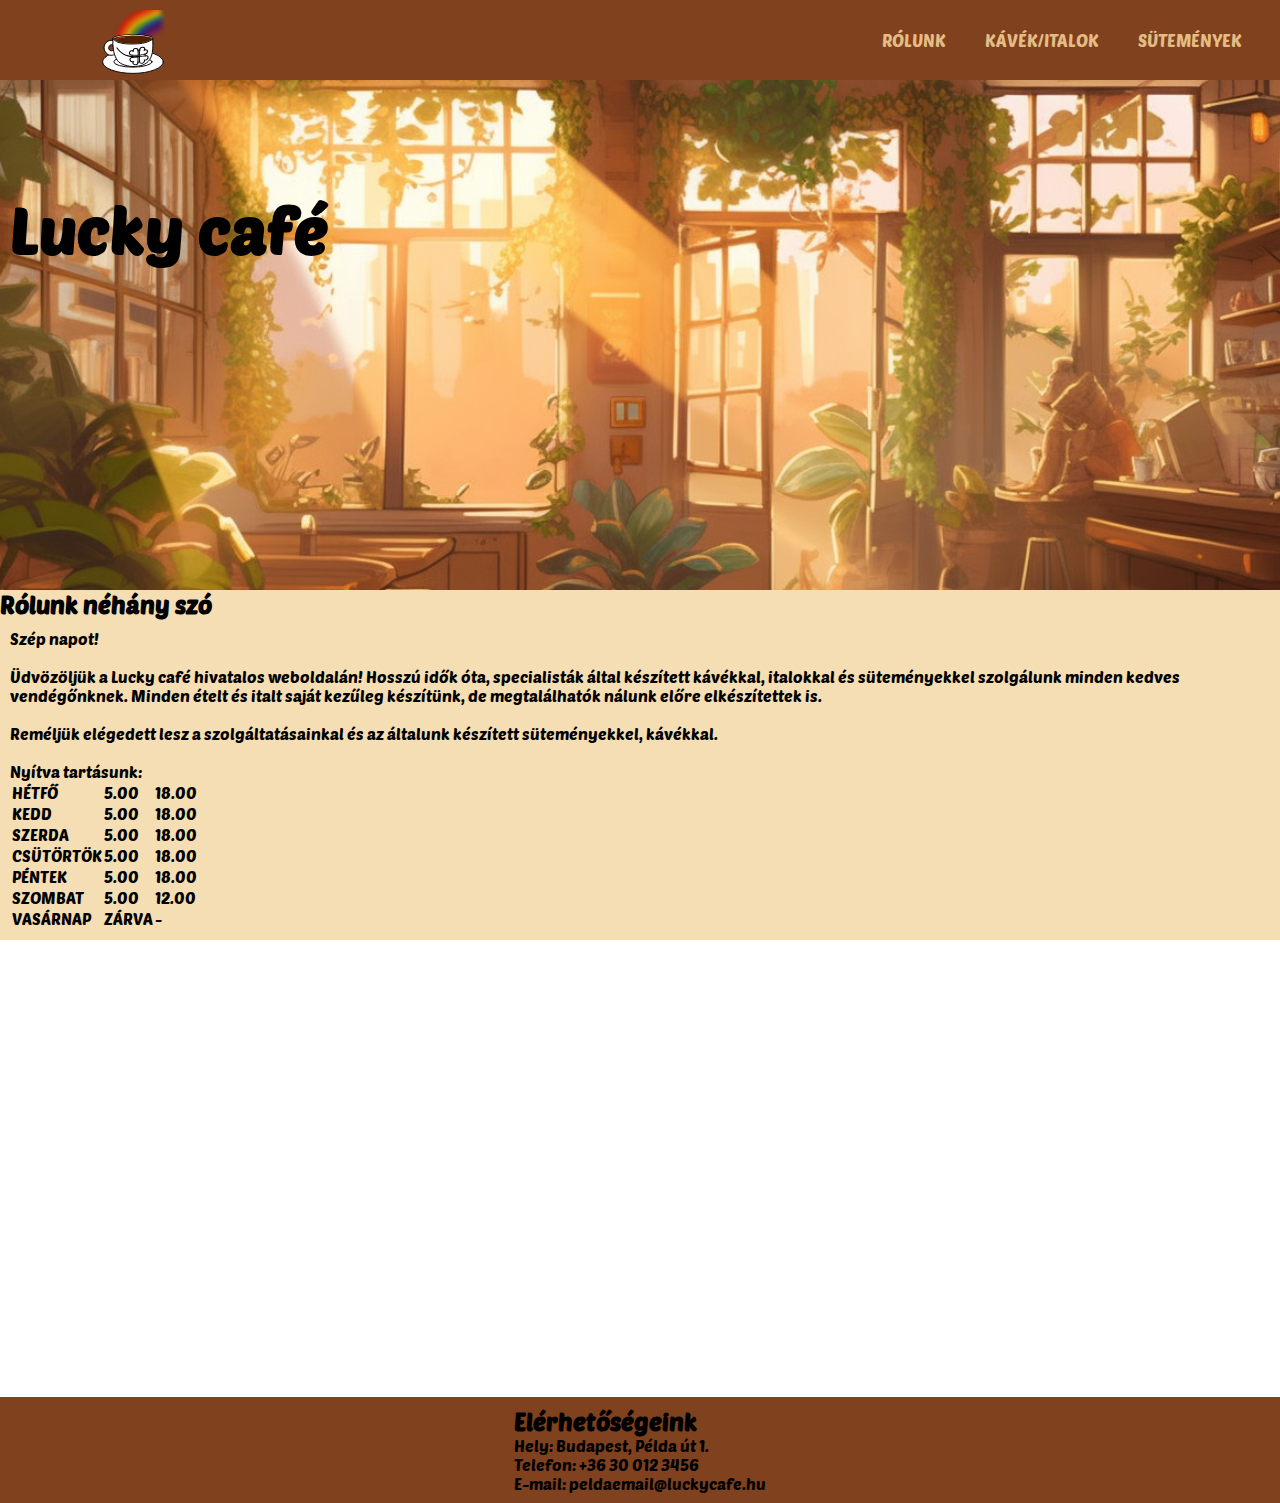
<file: index.html>
<!DOCTYPE html>
<html lang="hu" dir="ltr">
<head>
    <meta charset="UTF-8">
    <meta name="viewport" content="width=device-width, initial-scale=1.0">
    <link rel="stylesheet" href="style.css">
    <link rel="stylesheet" href="style_1.0.css">
    <link rel="stylesheet" href="https://cdnjs.cloudflare.com/ajax/libs/font-awesome/5.15.3/css/all.min.css"/>
    <title>Lucky café</title>
    <style>
        @import url('https://fonts.googleapis.com/css2?family=Poetsen+One&display=swap');
    </style>
</head>
<body class="poetsen-one-regular">
    <!--Fejléc/Menü-->
    <nav>
        <input type="checkbox" id="check">
        <label for="check" class="checkbtn">
            <i class="fas fa-bars"></i>
        </label>
        <a href="index.html"><label><img class="logo" src="coffee/icon_3.0.svg.2024_05_04_11_36_27.0.svg" alt="icon_3" ></label></a>
        <ul>
          <li><a href="index.html">Rólunk</a></li>
          <li><a href="kave.html">Kávék/Italok</a></li>
          <li><a href="suti.html">Sütemények</a></li>
        </ul>
    </nav>
    <div class="tar_flex0" id="tar_flex0" style="height: 350px;top: 100px;margin-top: 80px;">
        <div class="cím" style="height: 80px;width: 350px;">
            <h1>Lucky café</h1>
        </div>
    </div>
    <br>
    <div class="tar_flex" id="tar_flex" style="margin-top: 10%;">
        <div class="tartalom">
            <div class="f_tar">
                <div class="alcím">
                    <h2>Rólunk néhány szó</h2>
                </div>
                <div class="web_tar">
                        <!--Bemutatkozó szöveg-->
                    <p>Szép napot!</p>
                    <br>
                    <p>Üdvözöljük a Lucky café hivatalos weboldalán! Hosszú idők óta, specialisták által készített kávékkal, italokkal és süteményekkel szolgálunk minden kedves vendégőnknek. Minden ételt és italt saját kezűleg készítünk, de megtalálhatók nálunk előre elkészítettek is.</p>
                    <br>      
                    <p>Reméljük elégedett lesz a szolgáltatásainkal és az általunk készített süteményekkel, kávékkal.</p>
                    <br>
                    <!--
                    <img src="coffee/att.7Wu6R47NMbo-m3FtO8WxybtJWKPCItmOzVxPZAXQDpg.jpg" alt="ember">
                    <br>
                    <p>Sziasztok, Máté vagyok, a Lucky kávézó egyik alapítója! Kedves, jószívű és humoros vagyok. Igyekszem eligazítani és jókedvre deríteni a befáradó vendégeket, hogy a kávézóban mindig jó kedv legyen. Remélem jól fogod érezni magad!</p>
                    -->
                    <p>Nyítva tartásunk:</p>
                    <table>
                        <tr>
                            <td>HÉTFŐ</td>
                            <td>5.00</td>
                            <td>18.00</td>
                        </tr>
                        <tr>
                            <td>KEDD</td>
                            <td>5.00</td>
                            <td>18.00</td>
                        </tr>
                        <tr>
                            <td>SZERDA</td>
                            <td>5.00</td>
                            <td>18.00</td>
                        </tr>
                        <tr>
                            <td>CSÜTÖRTÖK</td>
                            <td>5.00</td>
                            <td>18.00</td>
                        </tr>
                        <tr>
                            <td>PÉNTEK</td>
                            <td>5.00</td>
                            <td>18.00</td>
                        </tr>
                        <tr>
                            <td>SZOMBAT</td>
                            <td>5.00</td>
                            <td>12.00</td>
                        </tr>
                        <tr>
                            <td>VASÁRNAP</td>
                            <td>ZÁRVA</td>
                            <td>-</td>
                        </tr>
                    </table>
                </div>
            </div>
        </div>
    </div>  
    <div class="tar_flex2" id="tar_flex2" style="bottom: auto;">
        <div class="also_tar">   
            <!--Információk-->
            <h2>Elérhetőségeink</h2>
            <ol>
                <li>Hely: Budapest, Példa út 1.</li>
                <li>Telefon: +36 30 012 3456</li>
                <li>E-mail: peldaemail@luckycafe.hu</li>
            </ol>
        </div>
    </div>  
</body>
</html>
</file>
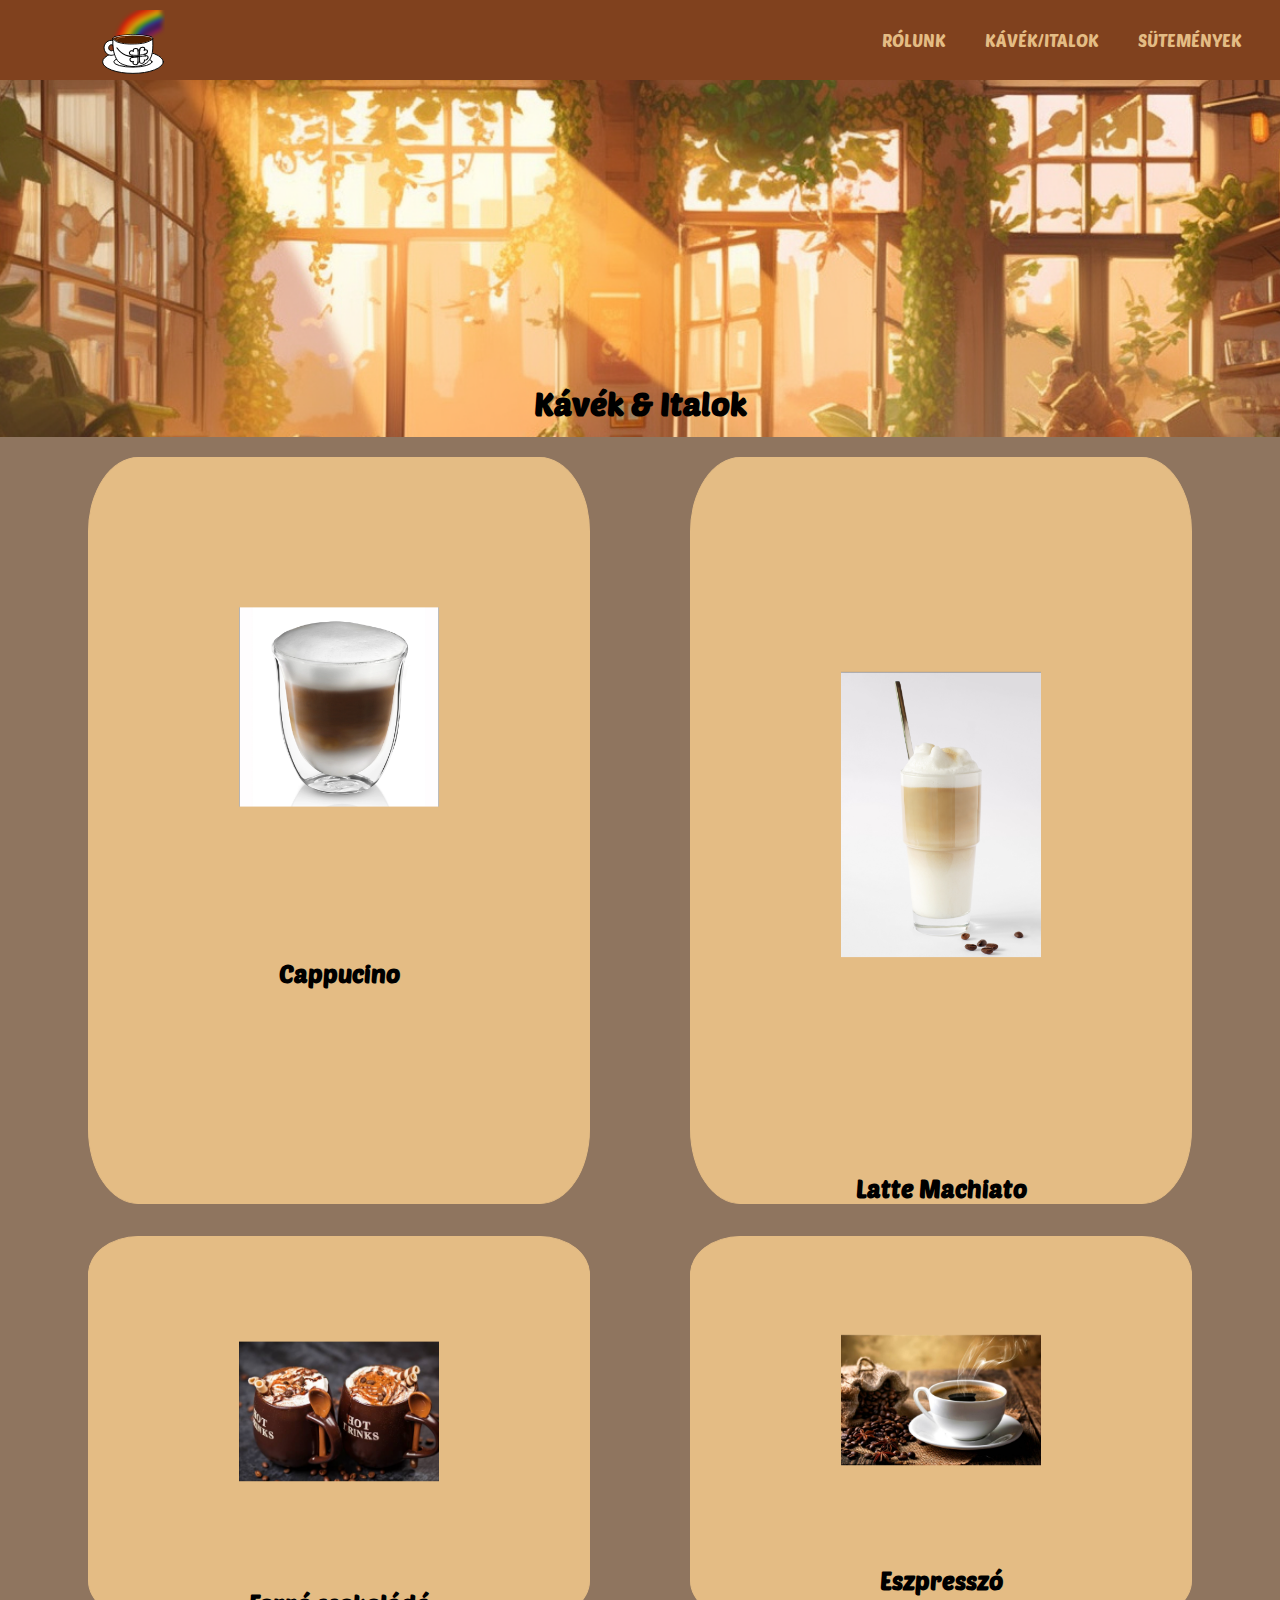
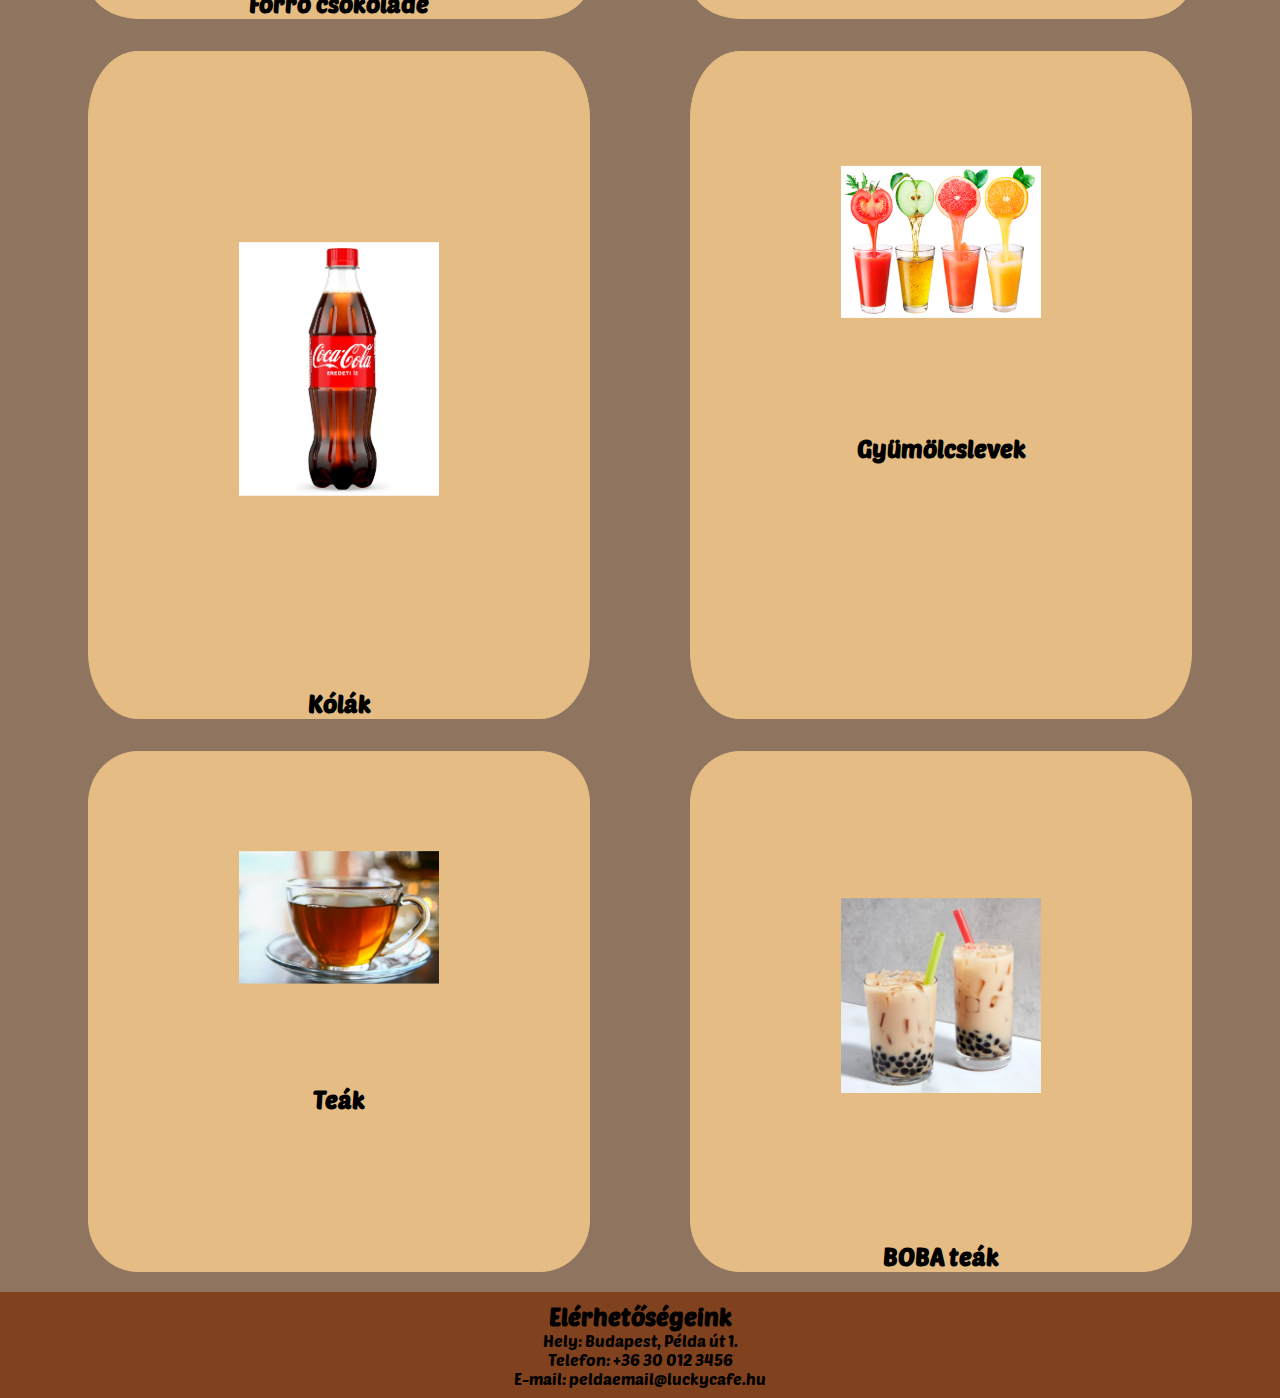
<file: kave.html>
<!DOCTYPE html>
<html lang="hu" dir="ltr">
<head>
    <meta charset="UTF-8">
    <meta name="viewport" content="width=device-width, initial-scale=1.0">
    <link rel="stylesheet" href="style.css">
    <link rel="stylesheet" href="style_2.0.css">
    <link rel="stylesheet" href="https://cdnjs.cloudflare.com/ajax/libs/font-awesome/5.15.3/css/all.min.css"/>
    <title>Kávék/Italok</title>
    <style>
        @import url('https://fonts.googleapis.com/css2?family=Poetsen+One&display=swap');
      </style>
</head>
<body class="poetsen-one-regular">
  <!--Fejléc/Menü-->
  <nav>
    <input type="checkbox" id="check">
    <label for="check" class="checkbtn">
        <i class="fas fa-bars"></i>
    </label>
    <a href="index.html"><label><img class="logo" src="coffee/icon_3.0.svg.2024_05_04_11_36_27.0.svg" alt="icon_3" ></label></a>
    <ul>
      <li><a href="index.html">Rólunk</a></li>
      <li><a href="kave.html">Kávék/Italok</a></li>
      <li><a href="suti.html">Sütemények</a></li>
    </ul>
  </nav>
  <div style="margin-top: 30%; margin-bottom: 15px;">
    <h1>Kávék & Italok</h1>
  </div>
  <div class="téma1">
    <div class="box_t">
      <img class="img" src="coffee/cap.png" alt="Cappucino">
      <h2>Cappucino</h2>
    </div> 

    <div class="box_t">
      <img class="img" src="coffee/latte.png" alt="Latte Machiato">
      <h2>Latte Machiato</h2>
    </div>

    <div class="box_t">
      <img class="img" src="coffee/csoki.png" alt="Forró csokoládé">
      <h2>Forró csokoládé</h2>
    </div>
        
    <div class="box_t">
      <img class="img" src="coffee/espresso.png" alt="Eszpresszó">
      <h2>Eszpresszó</h2>
    </div>

    <div class="box_t">
      <img class="img" src="coffee/cola.png" alt="Kólák">
      <h2>Kólák</h2>
    </div>

    <div class="box_t">
      <img class="img" src="coffee/gyumi.png" alt="Kólák">
      <h2>Gyümölcslevek</h2>
    </div>

    <div class="box_t">
      <img class="img" src="coffee/tea.png" alt="Teák">
      <h2>Teák</h2>
    </div>

    <div class="box_t">
      <img class="img" src="coffee/boba.png" alt="BOBA teák">
      <h2>BOBA teák</h2>
    </div>
  </div>
  <!--Információk-->
  <div class="tar_flex2_1" id="tar_flex2_1" style="bottom: auto;">
    <div class="also_tar">
      <h2>Elérhetőségeink</h2>
      <ol>
        <li>Hely: Budapest, Példa út 1.</li>
        <li>Telefon: +36 30 012 3456</li>
        <li>E-mail: peldaemail@luckycafe.hu</li>
      </ol>
    </div>
  </div>
</body>
</html>
</file>
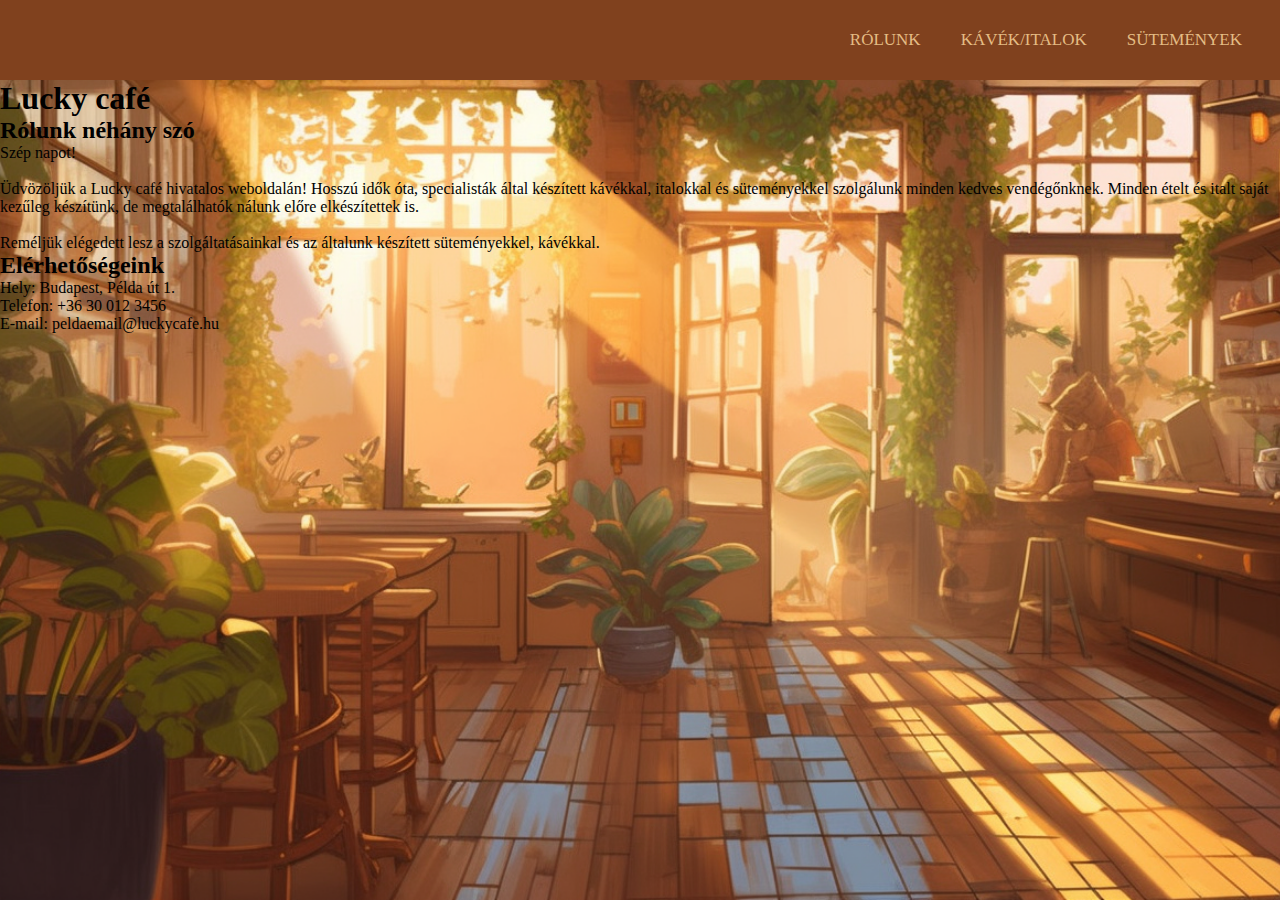
<file: lucky_coffee.html>
<!DOCTYPE html>
<html lang="hu">
<head>
    <meta charset="UTF-8">
    <meta name="viewport" content="width=device-width, initial-scale=1.0">
    <link rel="stylesheet" href="style.css">
    <title>Lucky café</title>
</head>
<body>
    <!--Fejléc/Menü-->
    <header>
        <!--logó-->
        <img class="logo" src="coffee/icon_3.0.svg.2024_05_04_11_36_27.0.svg" alt="icon_3">
        <nav>
            <ul class="nav__links">
                <li><a href="lucky_coffee.html">Rólunk</a></li>
                <li><a href="kave.html">Kávék/Italok</a></li>
                <li><a href="suti.html">Sütemények</a></li>
            </ul>
        </nav>
        <a class="cta" href="#"><button>Kapcsolat</button></a>
    </header>
    <div class="tar_flex">
        <div class="tartalom">
            <div class="f_tar">
                <div class="cím">
                    <h1>Lucky café</h1>
                </div>
                <div class="al_cím">
                    <div class="alcím">
                    <h2>Rólunk néhány szó</h2>
                    </div>
                    <div class="web_tar">
                        <!--Bemutatkozó szöveg-->
                        <p>Szép napot!</p>
                        <br>
                        <p>Üdvözöljük a Lucky café hivatalos weboldalán! Hosszú idők óta, specialisták által készített kávékkal, italokkal és süteményekkel szolgálunk minden kedves vendégőnknek. Minden ételt és italt saját kezűleg készítünk, de megtalálhatók nálunk előre elkészítettek is.</p>
                        <br>      
                        <p>Reméljük elégedett lesz a szolgáltatásainkal és az általunk készített süteményekkel, kávékkal.</p>
                    </div>
                </div>
            </div>    
            <div class="also_léc">
                <!--Információk-->
                <h2>Elérhetőségeink</h2>
                <p>Hely: Budapest, Példa út 1.</p>
                <p>Telefon: +36 30 012 3456</p>
                <p>E-mail: peldaemail@luckycafe.hu</p>
            </div>
        </div>
    </div>
</body>
</html>
</file>
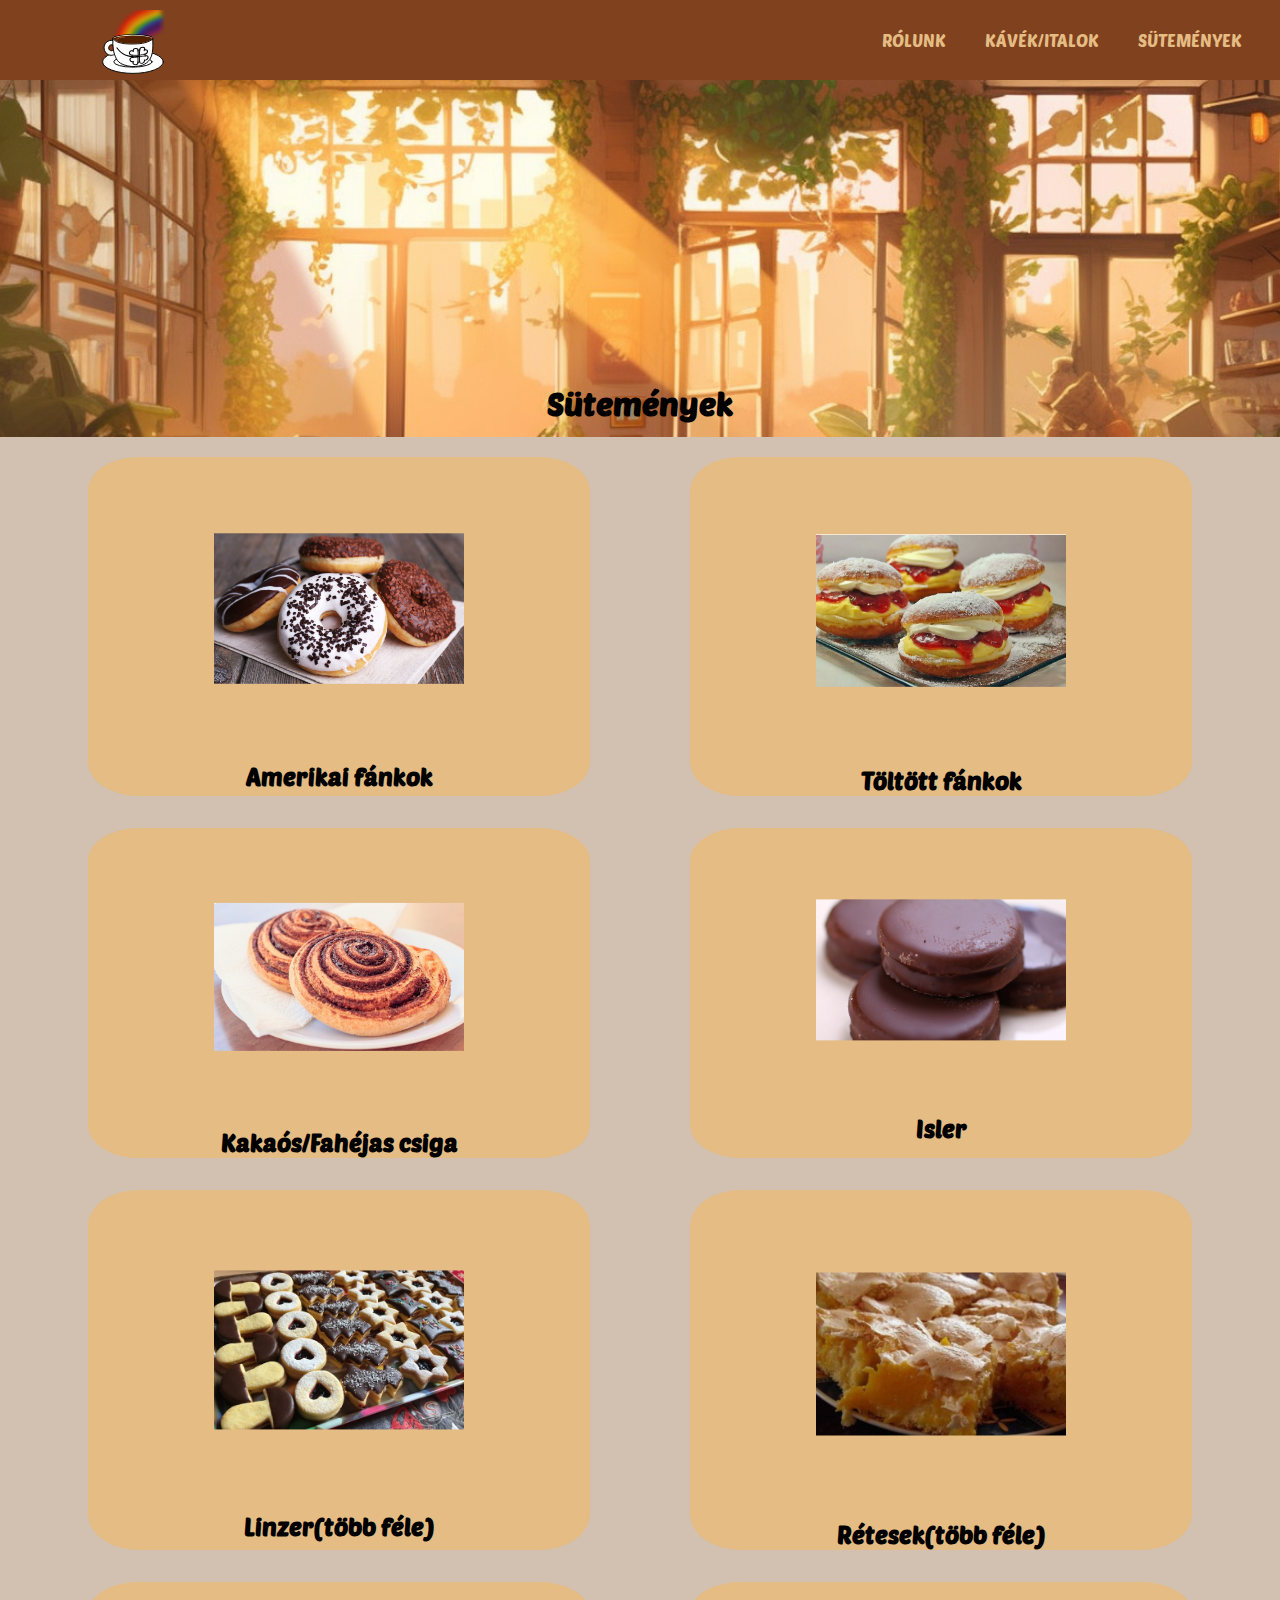
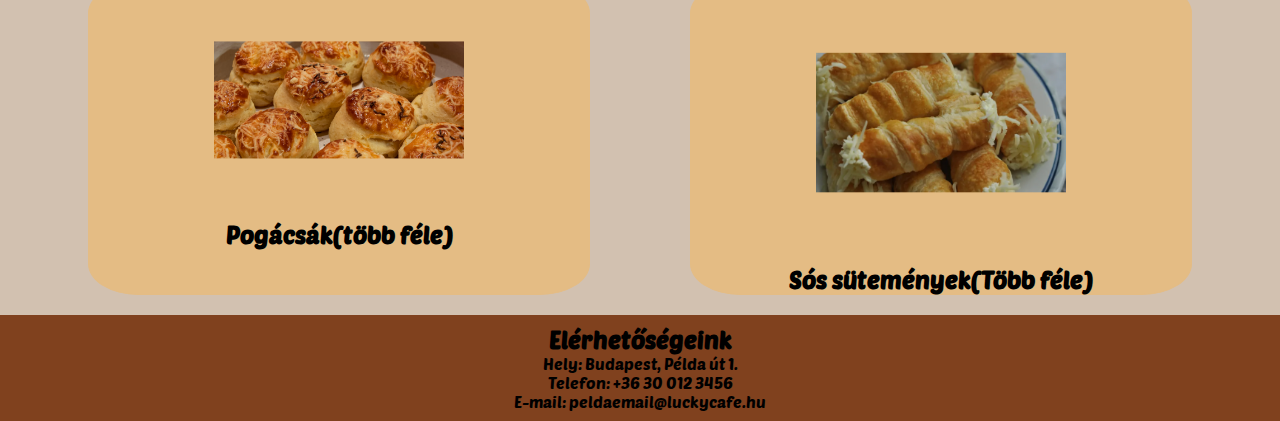
<file: suti.html>
<!DOCTYPE html>
<html lang="hu" dir="ltr">
<head>
    <meta charset="UTF-8">
    <meta name="viewport" content="width=device-width, initial-scale=1.0">
    <link rel="stylesheet" href="style.css">
    <link rel="stylesheet" href="style_3.0.css">
    <link rel="stylesheet" href="https://cdnjs.cloudflare.com/ajax/libs/font-awesome/5.15.3/css/all.min.css"/>
    <title>Sütemények</title>
    <style>
      @import url('https://fonts.googleapis.com/css2?family=Poetsen+One&display=swap');
    </style>
</head>
<body class="poetsen-one-regular">
    <!--Fejléc/Menü-->
    <nav>
      <input type="checkbox" id="check">
      <label for="check" class="checkbtn">
        <i class="fas fa-bars"></i>
      </label>
      <a href="index.html"><label><img class="logo" src="coffee/icon_3.0.svg.2024_05_04_11_36_27.0.svg" alt="icon_3" ></label></a>
      <ul>
        <li><a href="index.html">Rólunk</a></li>
        <li><a href="kave.html">Kávék/Italok</a></li>
        <li><a href="suti.html">Sütemények</a></li>
      </ul>
    </nav>
    <div style="margin-top: 30%; margin-bottom: 15px;">
      <h1>Sütemények</h1>
    </div>
    <div class="téma2">
        <div class="box_t">
          <img class="img" src="coffee/afank.png" alt="Amerikai fánkok">
          <h2>Amerikai fánkok</h2>
        </div> 

        <div class="box_t">
          <img class="img" src="coffee/tfank.png" alt="töltött fánkok">
          <h2>Töltött fánkok</h2>
        </div>

        <div class="box_t">
          <img class="img" src="coffee/csiga.png" alt="Csigák">
          <h2>Kakaós/Fahéjas csiga</h2>
        </div>

        <div class="box_t">
          <img class="img" src="coffee/isler.png" alt="Isler">
          <h2>Isler</h2>
        </div>

        <div class="box_t">
          <img class="img" src="coffee/linzer.png" alt="Linzerek">
          <h2>Linzer(több féle)</h2>
        </div>

        <div class="box_t">
          <img class="img" src="coffee/retes.png" alt="Rétesek">
          <h2>Rétesek(több féle)</h2>
        </div>

        <div class="box_t">
          <img class="img" src="coffee/pogi.png" alt="Pogácsák">
          <h2>Pogácsák(több féle)</h2>
        </div>

        <div class="box_t">
          <img class="img" src="coffee/rolo.png" alt="Sós sütemények">
          <h2>Sós sütemények(Több féle)</h2>
        </div>
    </div> 
        <div class="tar_flex2_2" id="tar_flex2_2" style="bottom: auto;">
          <div class="also_tar">
            <h2>Elérhetőségeink</h2>
            <ol>
              <li>Hely: Budapest, Példa út 1.</li>
              <li>Telefon: +36 30 012 3456</li>
              <li>E-mail: peldaemail@luckycafe.hu</li>
            </ol>
          </div>
        </div>
</body>
</html>
</file>
<file: style.css>
*{
  padding: 0;
  margin: 0;
  text-decoration: none;
  list-style: none;
  box-sizing: border-box;
}
.poetsen-one-regular{
  font-family: "Poetsen One", sans-serif;
  font-weight: 400;
  font-style: normal;
}
nav{
  background: #80411e;
  height: 80px;
  width: 100%;
  color: #e4bc84;
  position: fixed;
  top: 0px;
  z-index: 1000;
}
nav ul{
  float: right;
  margin-right: 20px;
}
nav ul li{
  display: inline-block;
  line-height: 80px;
  margin: 0 5px;
}
nav ul li a{
  color: #e4bc84;
  font-size: 17px;
  padding: 7px 13px;
  border-radius: 3px;
  text-transform: uppercase;
}
a.active,a:hover{
  color: #ebcda4;
  transition: .5s;
}
.checkbtn{
  font-size: 30px;
  color: white;
  float: right;
  line-height: 80px;
  margin-right: 40px;
  cursor: pointer;
  display: none;
}
#check{
  display: none;
}
@media (max-width: 952px){
  nav ul li a{
    font-size: 16px;
  }
}
@media (max-width: 858px){
  .checkbtn{
    display: block;
  }
  ul{
    position: fixed;
    width: 100%;
    height: 100vh;
    background: #2c3e50;
    top: 80px;
    left: 100%;
    text-align: center;
    transition: all .5s;
  }
  nav ul li{
    display: block;
    margin: 50px 0;
    line-height: 30px;
  }
  nav ul li a{
    font-size: 20px;
  }
  a:hover,a.active{
    background: none;
    color: #0082e6;
  }
  #check:checked ~ ul{
    left: 0;
  }
}
section{
  background: url(bg1.jpg) no-repeat;
  background-size: cover;
  height: calc(100vh - 80px);
}

.logo {
  margin-left: 100px;
  margin-top: 10px;
  cursor: pointer;
  width: 65px;
  height: 65px;
  margin-right: auto;
}
body{
  background-image: url(coffee/café.png);
  background-repeat: no-repeat;
  background-attachment: fixed;  
  background-size: cover;
}
</file>
<file: style_1.0.css>
.tar_flex{
    display: flex;
    justify-content: left;
    align-items: center;
    width: 100%;
    height: calc(100vh - 85px );
}
/*#tar_flex{
    padding-top: 30px;
    margin-top: 80px;
}
*/
  
.tar_flex2{
    display: flex;
    justify-content: center;
    align-items: center;
    width: 100%;
    height: fit-content;
    position: absolute;
    bottom: 0px;
    left: 0;
    right: 0;
    width: auto;
}
#tar_flex2{
    padding: 10px;
    margin-top: 5px;
    background-color: #80411e;
}

.tar_flex0{
    display: flex;
    justify-content: center;
    align-items: center;
    width: 100%;
    /*position: absolute;*/
}
/*#tar_flex0{
    padding-top: 30px;
    margin-top: 80px;
}
*/
  
.tartalom{
    display: flex;
    justify-content: center;
    align-items: center;
    position: absolute;
    bottom: -40px;
}

.f_tar{
    background-color: wheat;
    box-sizing: border-box;
}
.cím{
    position: absolute;
    bottom: 70%;
    left: 0;
    margin-left: 10px;
    font-size: 2em;
}
.web_tar{
    margin: 10px;
}
</file>
<file: style_2.0.css>
.img{
    width: 500px;
    transform: scale(0.4);
}
div{
    text-align: center;
}
.téma1{
    display: flex;
    justify-content: space-evenly;
    flex-wrap: wrap;
    align-content: flex-start;
    gap: 2em;
    background-color: #8f755f;
    border: 20px solid #8f755f;
}

.tar_flex2_1{
  display: flex;
  justify-content: center;
  align-items: center;
  height: fit-content;
  position: absolute;
  left: 0;
  right: 0;
  width: auto;
}
#tar_flex2_1{
  padding: 10px;
  background-color: #80411e;
}

.box_t{
    border: 1px solid #e4bc84;
    background-color: #e4bc84;
    border-radius: 10%;
}
</file>
<file: style_3.0.css>
.img{
    width: 500px;
    transform: scale(0.5);
}
div{
    text-align: center;
}
.téma2{
    display: flex;
    justify-content: space-evenly;
    flex-wrap: wrap;
    align-content: flex-start;
    gap: 2em;
    background-color: #d2c1b0;
    border: 20px solid #d2c1b0;
}

.tar_flex2_2{
    display: flex;
    justify-content: center;
    align-items: center;
    height: fit-content;
    position: absolute;
    left: 0;
    right: 0;
    width: auto;
}
  #tar_flex2_2{
    padding: 10px;
    background-color: #80411e;
}

.box_t{
    border: 1px solid #e4bc84;
    background-color: #e4bc84;
    border-radius: 10%;
}
</file>
